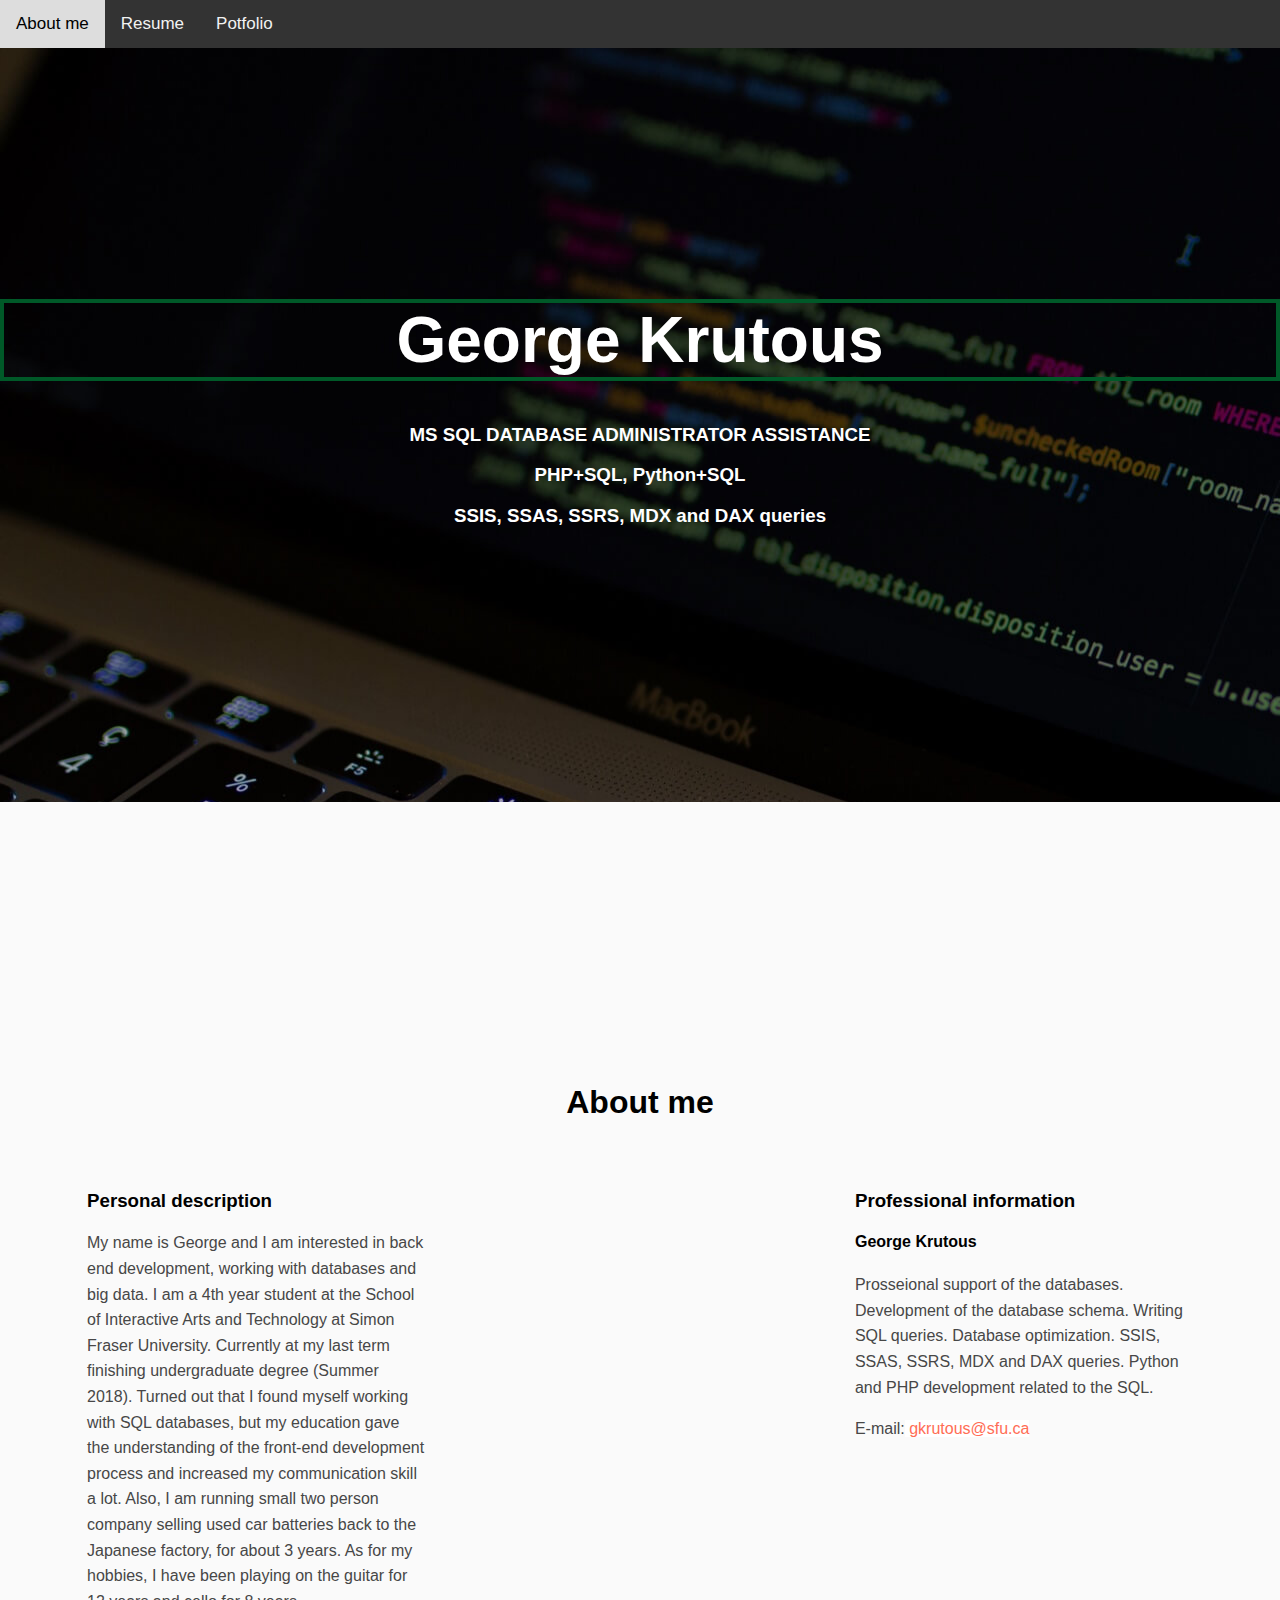
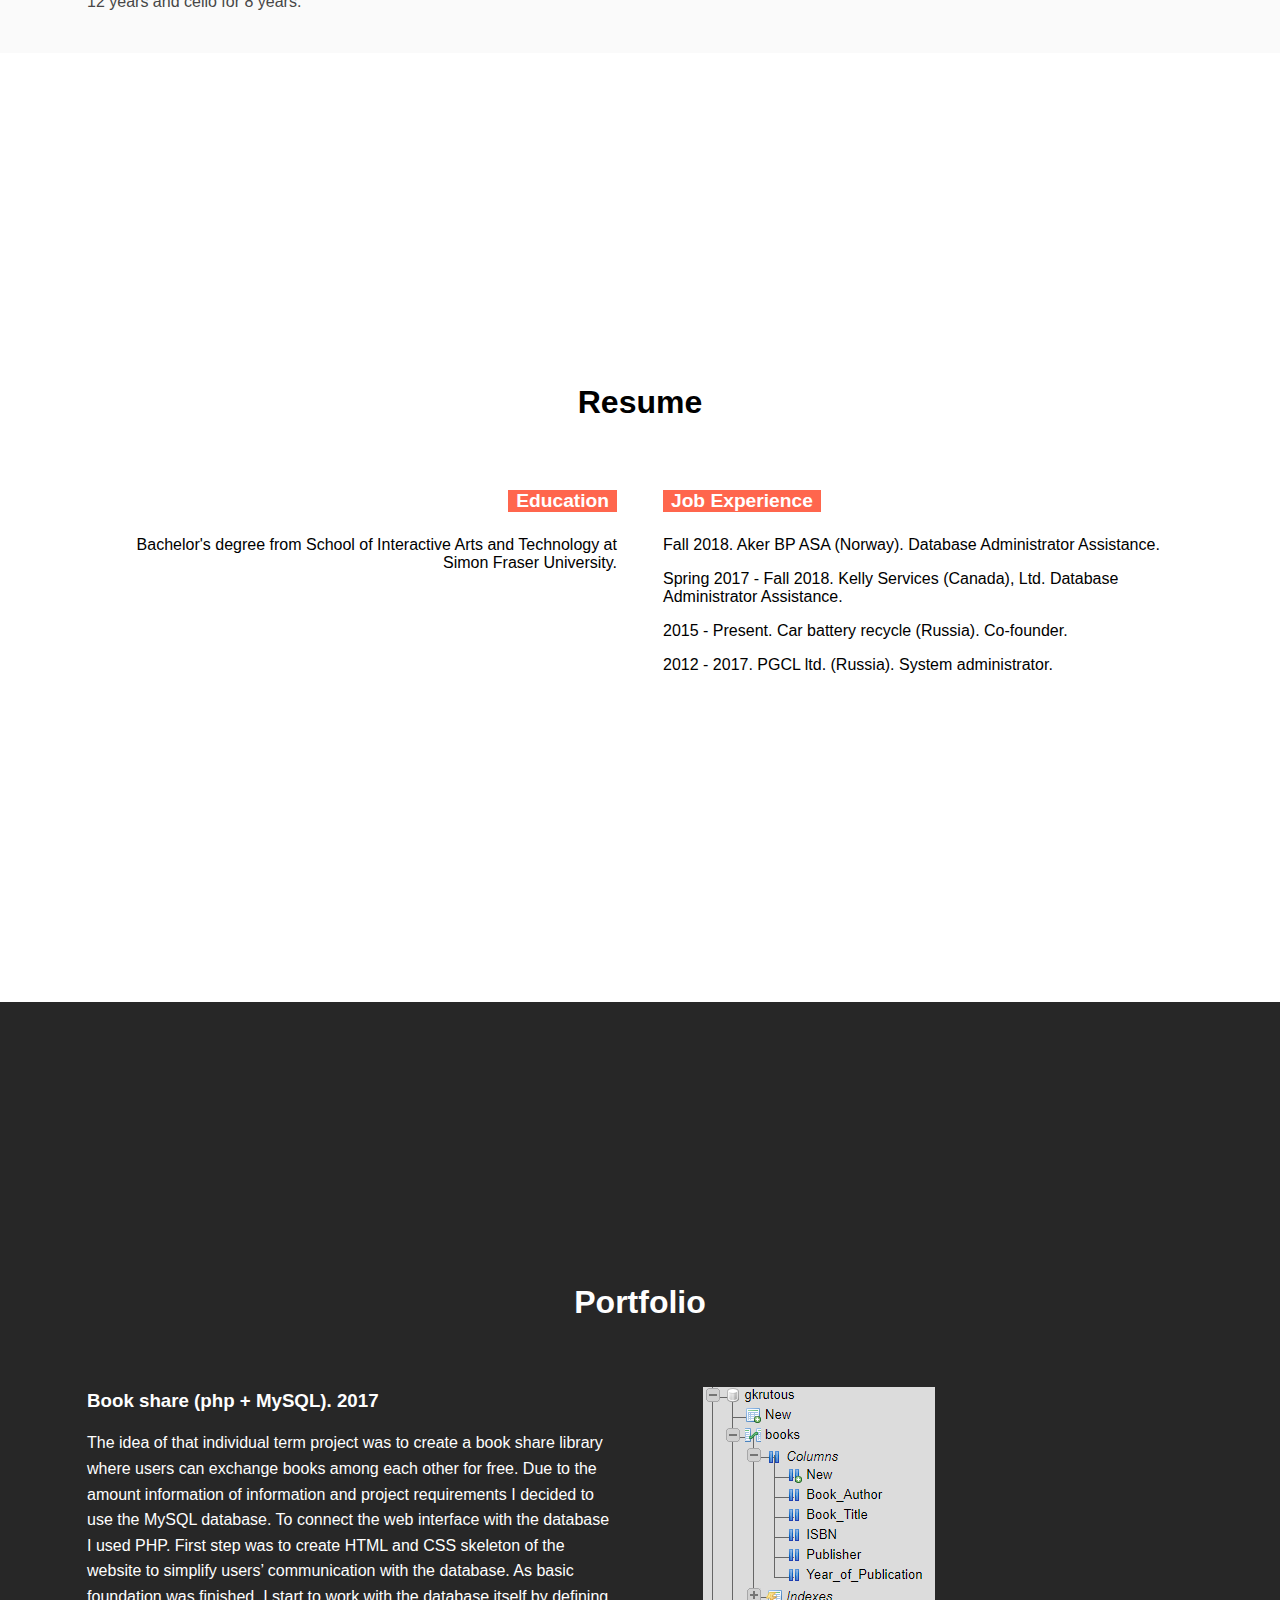
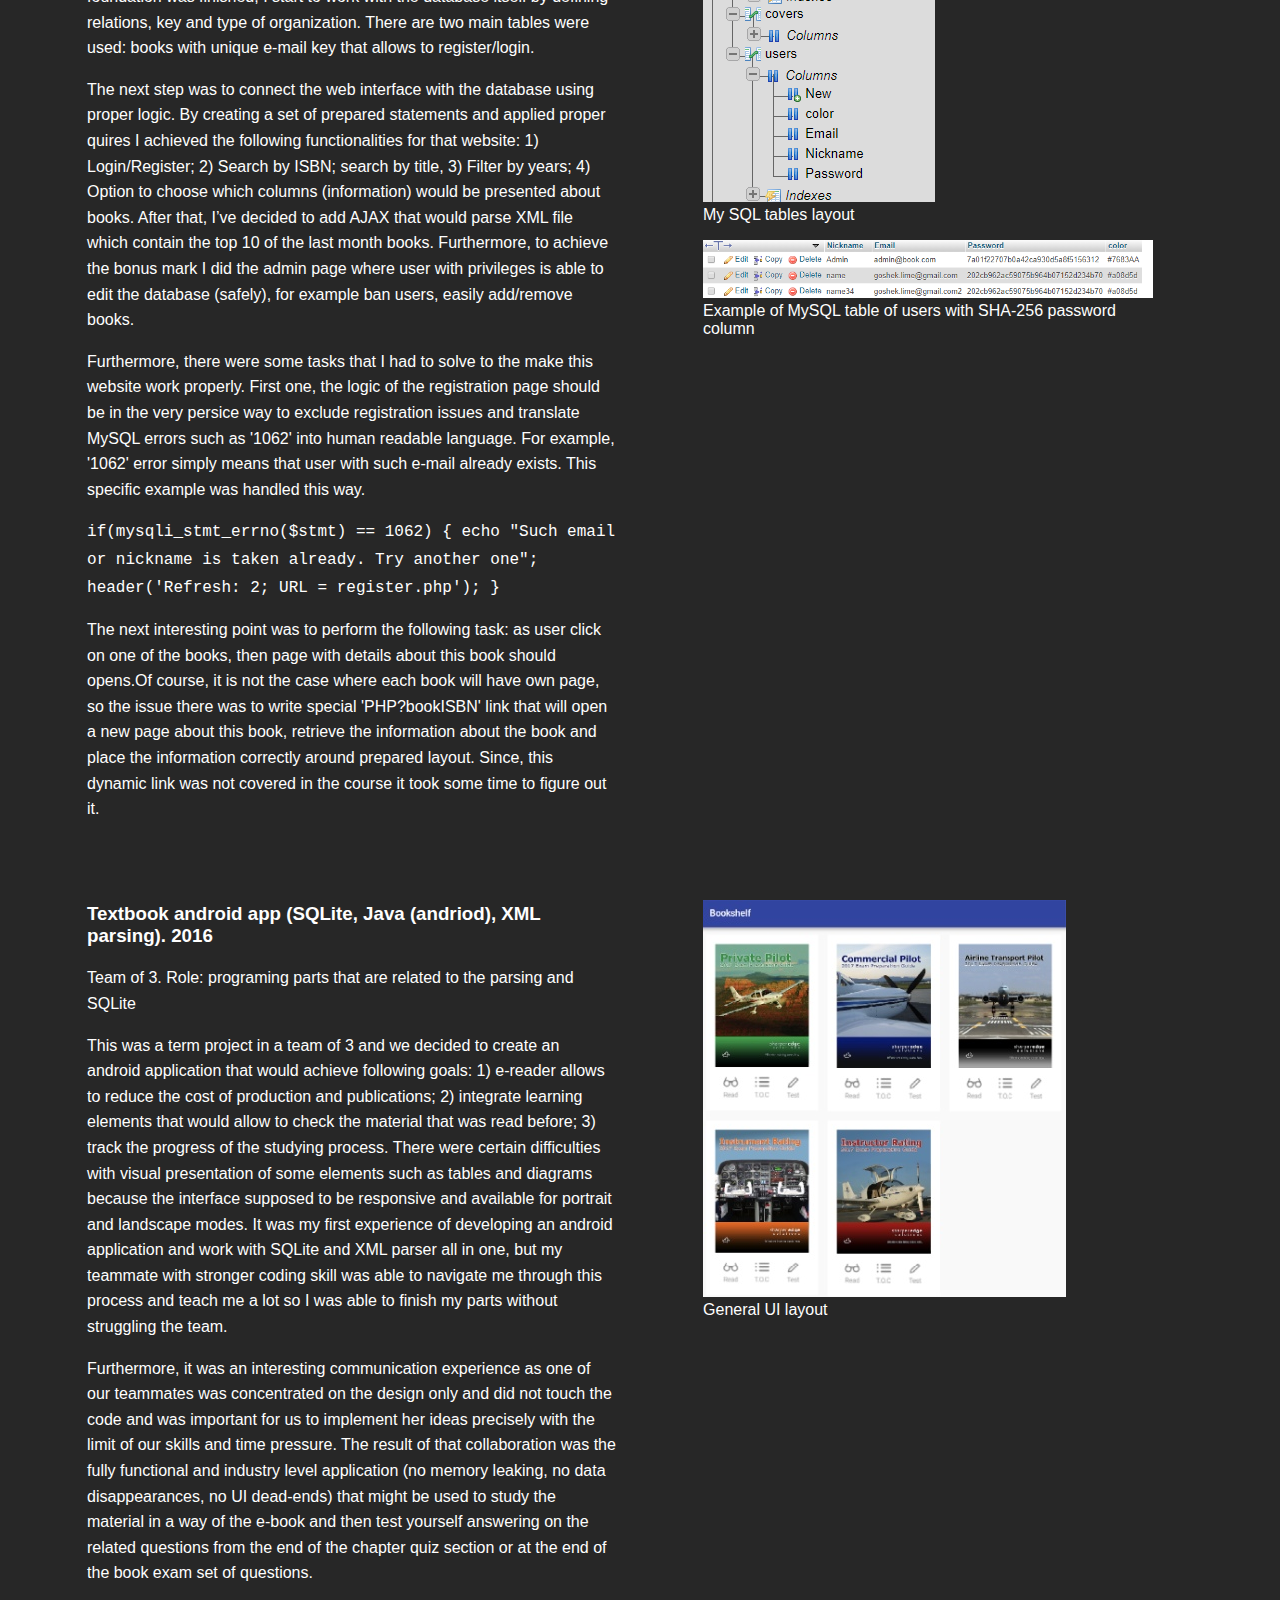
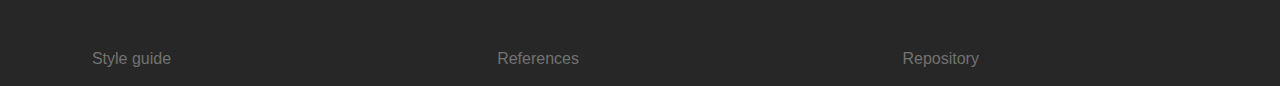
<file: P03/index.html>
<!DOCTYPE html>
<html lang="en">
   <head>
      <meta name="viewport" content="width=device-width,initial-scale=1.0">
      <meta charset="utf-8">
      <title>George Krutous</title>
      <link rel="stylesheet" href="css/normalize.css">
      <link rel="stylesheet" href="css/main.css">
      <link rel="stylesheet" href="css/grid.css">
   </head>
   <body>
      <header>
         <div class="navbar">
            <a href="#biography">About me</a>
            <a href="#resume">Resume</a>
            <a href="#portfolio">Potfolio</a>
         </div>
      </header>
      <section class="intro_section">
         <h1>George Krutous</h1>
         <h3>MS SQL DATABASE ADMINISTRATOR ASSISTANCE</h3>
         <h3>PHP+SQL, Python+SQL</h3>
         <h3>SSIS, SSAS, SSRS, MDX and DAX queries</h3>
         <!--<div id="terminal">
            <div class="typewriter">
                <p>INSERT INTO employees (IT_department)
                Values (George_Krutous);</p>
            </div>
            </div>-->
      </section>
      <div class="section_container">
         <section class="biography" id="biography">
            <h2>About me</h2>
            <div class="section_content" >
               <div class="row">
                  <div class="col-4">
                     <h3>Personal description</h3>
                     <p>My name is George and I am interested in back end development, working with databases and big data. I am a 4th year student at the School of Interactive Arts and Technology at Simon Fraser University. Currently at my last term finishing undergraduate degree (Summer 2018). Turned out that I found myself working with SQL databases, but my education gave the understanding of the front-end development process and increased my communication skill a lot. Also, I am running small two person company selling used car batteries back to the Japanese factory, for about 3 years. As for my hobbies, I have been playing on the guitar for 12 years and cello for 8 years.</p>
                  </div>
                  <div class="col-4">
                  </div>
                  <div class="col-4">
                     <h3>Professional information</h3>
                     <h4>George Krutous</h4>
                     <p>Prosseional support of the databases. Development of the database schema. Writing SQL queries. Database optimization. SSIS, SSAS, SSRS, MDX and DAX queries. Python and PHP development related to the SQL.</p>
                     <p>E-mail:<a class="white_bg" href="mailto:example@sfu.ca"> gkrutous@sfu.ca</a></p>
                  </div>
               </div>
            </div>
         </section>
      </div>
      <div class="section_container">
         <section class="resume" id="resume">
            <h2>Resume</h2>
            <div class="section_content">
               <div class="row">
                  <div class="col-6">
                     <div class="container_right">
                        <h3>Education</h3>
                        <p>Bachelor's degree from School of Interactive Arts and Technology at Simon Fraser University.</p>
                     </div>
                  </div>
                  <div class="container_left">
                     <div class="row">
                        <div class="col-6">
                           <h3>Job Experience</h3>
                           <p>Fall 2018. Aker BP ASA (Norway). Database Administrator Assistance.</p>
                           <p>Spring 2017 - Fall 2018. Kelly Services (Canada), Ltd. Database Administrator Assistance.</p>
                           <p>2015 - Present. Car battery recycle (Russia). Co-founder.</p>
                           <p>2012 - 2017. PGCL ltd. (Russia). System administrator. </p>
                        </div>
                     </div>
                  </div>
               </div>
            </div>
         </section>
      </div>
      <div class="section_container">
         <section class="portfolio" id="portfolio">
            <div class="section_content">
               <h2>Portfolio</h2>
               <div class="row">
                  <div class="col-6">
                     <h3>Book share (php + MySQL). 2017</h3>
                     <p>The idea of that individual term project was to create a book share library where users can exchange books among each other for free. Due to the amount information of information and project requirements I decided to use the MySQL database. To connect the web interface with the database I used PHP. First step was to create HTML and CSS skeleton of the website to simplify users’ communication with the database. As basic foundation was finished, I start to work with the database itself by defining relations, key and type of organization. There are two main tables were used: books with unique e-mail key that allows to register/login. </p>
                     <p>The next step was to connect the web interface with the database using proper logic. By creating a set of prepared statements and applied proper quires I achieved the following functionalities for that website: 1) Login/Register; 2) Search by ISBN; search by title, 3) Filter by years; 4) Option to choose which columns (information) would be presented about books. After that, I’ve decided to add AJAX that would parse XML file which contain the top 10 of the last month books. Furthermore, to achieve the bonus mark I did the admin page where user with privileges is able to edit the database (safely), for example ban users, easily add/remove books.</p>
                      <p>Furthermore, there were some tasks that I had to solve to the make this website work properly. First one, the logic of the registration page should be in the very persice way to exclude registration issues and translate MySQL errors such as '1062' into human readable language. For example, '1062' error simply means that user with such e-mail already exists. This specific example was handled this way.</p>
                        <p> <code>if(mysqli_stmt_errno($stmt) == 1062)
                        {
                            echo "Such email or nickname is taken already. Try another one";
                            header('Refresh: 2; URL = register.php');
                            }</code></p>
                      
                         <p>The next interesting point was to perform the following task: as user click on one of the books, then page with details about this book should opens.Of course, it is not the case where each book will have own page, so the issue there was to write special 'PHP?bookISBN' link that will open a new page about this book, retrieve the information about the book and place the information correctly around prepared layout. Since, this dynamic link was not covered in the course it took some time to figure out it.</p>
                  </div>
                  <div class="col-6">
                     <figure>
                        <img src="img/tables.png" alt="example of tables layout" class="responsive_image">
                        <figcaption>My SQL tables layout</figcaption>
                     </figure>
                     <figure>
                        <img src="img/users.png" alt="example of users table" class="responsive_image">
                        <figcaption>Example of MySQL table of users with SHA-256 password column</figcaption>
                     </figure>
                  </div>
               </div>
               <div class="row">
                  <div class="col-6">
                     <h3>Textbook android app (SQLite, Java (andriod), XML parsing). 2016</h3>
                     <p>Team of 3. Role: programing parts that are related to the parsing and SQLite</p>
                     <p>This was a term project in a team of 3 and we decided to create an android application that would achieve following goals: 1) e-reader allows to reduce the cost of production and publications; 2) integrate learning elements that would allow to check the material that was read before; 3) track the progress of the studying process. There were certain difficulties with visual presentation of some elements such as tables and diagrams because the interface supposed to be responsive and available for portrait and landscape modes. It was my first experience of developing an android application and work with SQLite and XML parser all in one, but my teammate with stronger coding skill was able to navigate me through this process and teach me a lot so I was able to finish my parts without struggling the team.</p>
                     <p>Furthermore, it was an interesting communication experience as one of our teammates was concentrated on the design only and did not touch the code and was important for us to implement her ideas precisely with the limit of our skills and time pressure. The result of that collaboration was the fully functional and industry level application (no memory leaking, no data disappearances, no UI dead-ends) that might be used to study the material in a way of the e-book and then test yourself answering on the related questions from the end of the chapter quiz section or at the end of the book exam set of questions.</p>
                  </div>
                  <div class="col-6">
                     <figure>
                        <img src="img/UI-level1.jpg" alt="General UI layout" class="responsive_image">
                        <figcaption>General UI layout</figcaption>
                     </figure>
                  </div>
               </div>
            </div>
         </section>
      </div>
      <footer>
         <div class="row">
            <div class="col-4">
               <a class="black_bg" href="styleguide.html">Style guide</a>
            </div>
            <div class="col-4">
               <a class="black_bg" href="references.html">References</a>
            </div>
            <div class="col-4">
               <a class="black_bg" href="https://github.com/GeorgeKru/339_P03">Repository</a>
            </div>
         </div>
      </footer>
   </body>
</html>
</file>
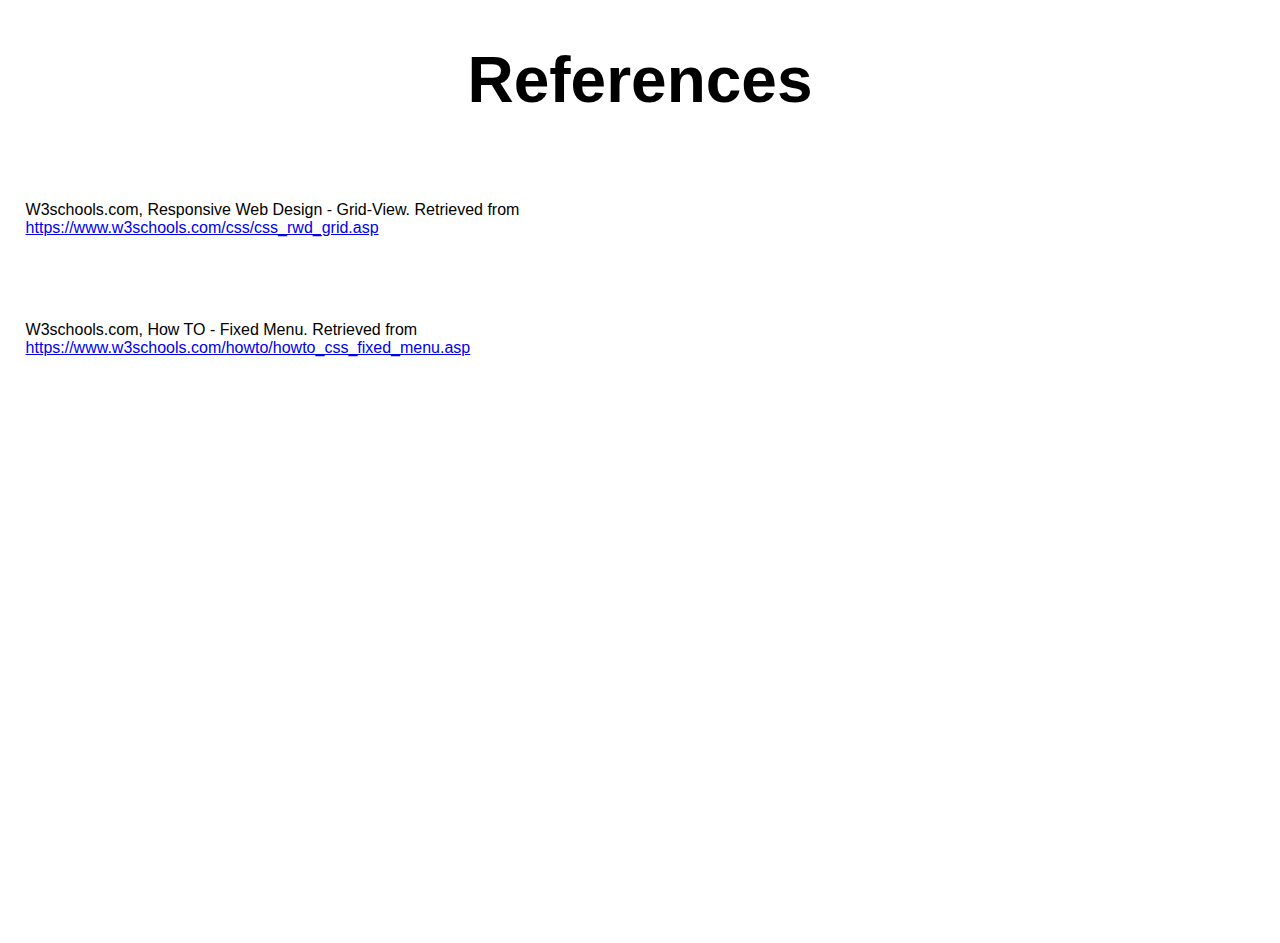
<file: P03/references.html>
<!DOCTYPE html>
<html lang="en">
   <head>
      <meta name="viewport" content="width=device-width,initial-scale=1.0">
      <meta charset="utf-8">
      <title>George Krutous</title>
      <link rel="stylesheet" href="css/normalize.css">
      <link rel="stylesheet" href="css/main.css">
      <link rel="stylesheet" href="css/grid.css">
   </head>
   <body>
      <section class="references">
         <h1>References</h1>
         <div class="row">
            <div class="col-6">
               <p>W3schools.com, Responsive Web Design - Grid-View. Retrieved from <a href="https://www.w3schools.com/css/css_rwd_grid.asp"> https://www.w3schools.com/css/css_rwd_grid.asp</a></p>
            </div>
         </div>
         <div class="row">
            <div class="col-6">
               <p>W3schools.com, How TO - Fixed Menu. Retrieved from <a href="https://www.w3schools.com/howto/howto_css_fixed_menu.asp"> https://www.w3schools.com/howto/howto_css_fixed_menu.asp</a></p>
            </div>
         </div>
      </section>
   </body>
</html>
</file>
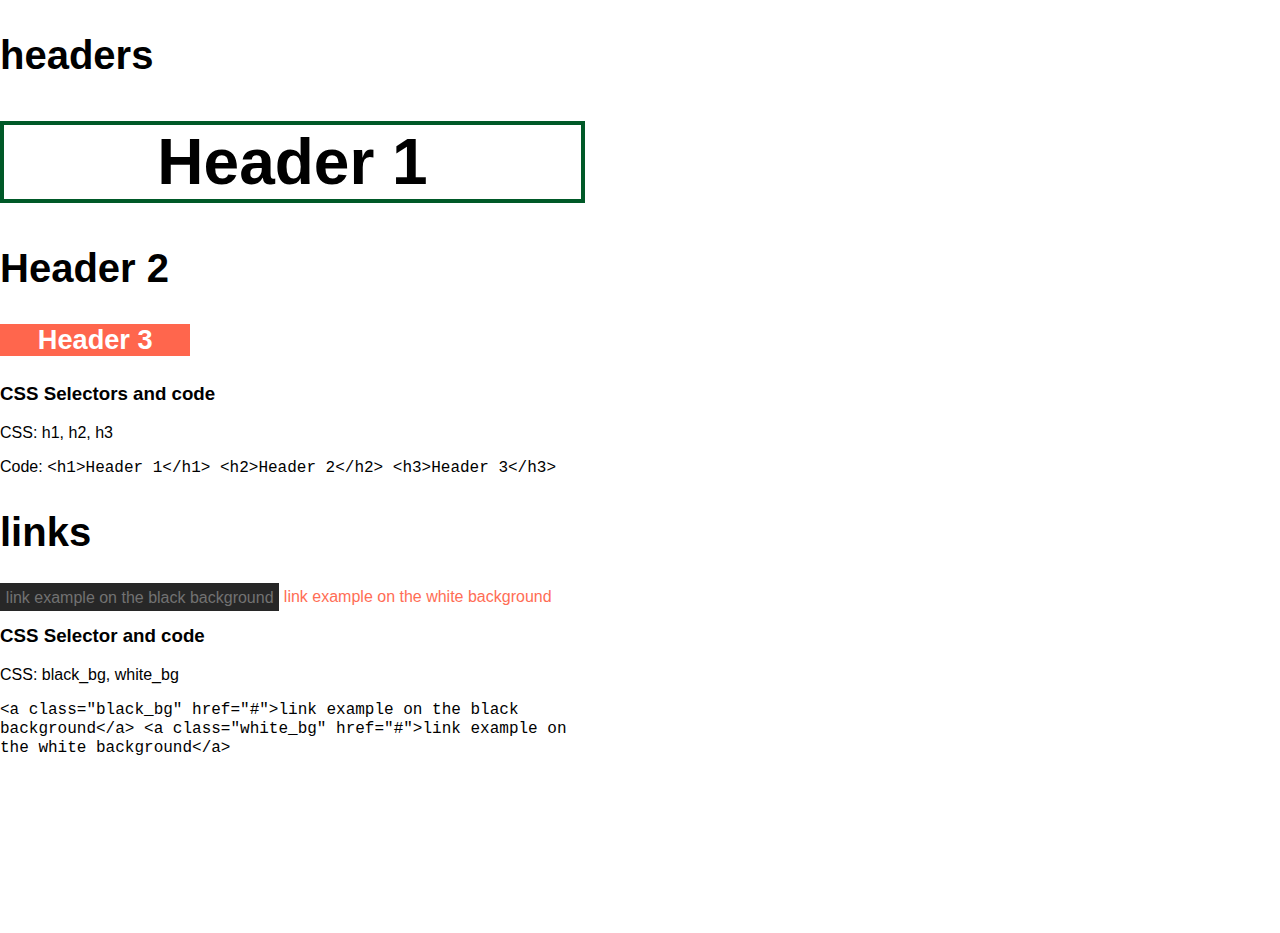
<file: P03/styleguide.html>
<!DOCTYPE html>
<html lang="en">
   <head>
      <meta name="viewport" content="width=device-width,initial-scale=1">
      <meta charset="utf-8">
      <title>George Krutous</title>
      <link rel="stylesheet" href="css/normalize.css">
      <link rel="stylesheet" href="css/grid.css">
      <link rel="stylesheet" href="css/main.css">
   </head>
   <body>
      <!--https://css-tricks.com/snippets/css/typewriter-effect/-->
      <!--<h2>terminal (ethos)</h2>
         <div id="terminal">
             <div class="typewriter">
                 <p>INSERT INTO employees (IT_department)
                 Values (George_Krutous);</p>
             </div>
         </div>-->
      <div class="wrapper">
         <!--<section>
            <h3>CSS Selector and code</h3>
            <p>CSS: #terminal, .typewriter p</p>
            <p>Code: 
                <code> &lt;div id="terminal"&gt;
                &lt;div class="typewriter"&gt;
                    &lt;p&gt;INSERT INTO employees (IT_department)
                    Values (George_Krutous);&lt;/p&gt;
                &lt;/div&gt; 
                </code>
            </p>
            </section>-->
         <section class="styleguide">
            <h2>headers</h2>
            <h1>Header 1</h1>
            <h2>Header 2</h2>
            <h3 class="style_guide">Header 3</h3>
            <h3>CSS Selectors and code</h3>
            <p>CSS: h1, h2, h3</p>
            <p>Code: 
               <code>
               &lt;h1&gt;Header 1&lt;/h1&gt;
               &lt;h2&gt;Header 2&lt;/h2&gt;
               &lt;h3&gt;Header 3&lt;/h3&gt;
               </code>
            </p>
         </section>
         <section>
            <h2>links</h2>
            <a class="black_bg" href="#">link example on the black background</a>
            <a class="white_bg" href="#">link example on the white background</a>
            <h3>CSS Selector and code</h3>
            <p>CSS: black_bg, white_bg</p>
            <code>
            &lt;a class="black_bg" href="#"&gt;link example on the black background&lt;/a&gt;
            &lt;a class="white_bg" href="#"&gt;link example on the white background&lt;/a&gt;
            </code>
         </section>
      </div>
   </body>
</html>
</file>
<file: P03/css/main.css>
body,html{height:100%}h1{font-size:4rem;color:white;border-bottom:0.25rem solid #005928;border-top:0.25rem solid #005928;border-left:0.25rem solid #005928;border-right:0.25rem solid #005928;text-align:center}h2{font-size:2.5rem}.style_guide{font-size:1.7rem;background-color:#FF664D;color:white;max-width:7em;text-align:center}.wrapper{max-width:65vh}.black_bg{background:#272727;text-decoration:none;color:#727272;padding:1% 1% 1% 1%}.black_bg:active,.black_bg:hover{background:#272727;text-decoration:underline;-webkit-text-decoration-color:#FF654C;text-decoration-color:#FF654C;color:white}.white_bg{background:white;text-decoration:none;color:#FF6D55}.white_bg:active,.white_bg:hover{text-decoration:underline;-webkit-text-decoration-color:black;text-decoration-color:black}.section_container{min-height:100%}.section_content{display:block;margin-left:5%;margin-right:5%}.intro_section{width:100%;padding-bottom:20%;min-height:auto;padding-top:20%;background-image:url(../img/bg.jpg)}.intro_section h1{display:-webkit-box;display:-ms-flexbox;display:flex;-webkit-box-pack:center;-ms-flex-pack:center;justify-content:center;-webkit-box-align:center;-ms-flex-align:center;align-items:center}.intro_section h3{text-align:center;color:white}.biography{background-color:#FAFAFA;width:100%;height:100%;min-height:100%;padding-top:20%;position:relative}.biography h2{display:-webkit-box;display:-ms-flexbox;display:flex;-webkit-box-pack:center;-ms-flex-pack:center;justify-content:center;-webkit-box-align:center;-ms-flex-align:center;align-items:center;text-align:center;font-size:2.0rem}.biography p{color:#474747;line-height:1.6}.biography img{max-width:50%;height:auto;border-radius:50%;margin-top:20%;margin-left:10%}.resume{width:100%;height:100%;min-height:100%;padding-top:20%;background-color:white;position:relative}.container_right{text-align:right}.container_left{text-align:left}.resume h3:first-child{font-size:1.2rem;background-color:#FF664D;color:white;display:inline-block;padding:0 1.5%;margin-bottom:1.5%}.resume h2{display:-webkit-box;display:-ms-flexbox;display:flex;-webkit-box-pack:center;-ms-flex-pack:center;justify-content:center;-webkit-box-align:center;-ms-flex-align:center;align-items:center;text-align:center;font-size:2.0rem}.portfolio{width:100%;height:auto;min-height:100%;padding-top:20%;background-color:#272727;color:#FEFEFE}.portfolio h2{display:-webkit-box;display:-ms-flexbox;display:flex;-webkit-box-pack:center;-ms-flex-pack:center;justify-content:center;-webkit-box-align:center;-ms-flex-align:center;align-items:center;text-align:center;font-size:2.0rem}.portfolio p{line-height:1.6}footer{background-color:#272727;padding:0 0 0 5%}.navbar{overflow:hidden;background-color:#333;position:fixed;top:0;width:100%;z-index:5}.navbar a{float:left;display:block;color:#f2f2f2;text-align:center;padding:14px 16px;text-decoration:none;font-size:17px}.navbar a:hover{background:#ddd;color:black}.responsive_image{max-width:100%;height:auto}.references h1{font-size:4rem;color:black;border-bottom:0;border-top:0;border-left:0;border-right:0;text-align:center}.styleguide h1{color:black}
</file>
<file: P03/css/grid.css>
*{-webkit-box-sizing:border-box;box-sizing:border-box}.container{display:-webkit-box;display:-ms-flexbox;display:flex;-webkit-box-orient:horizontal;-webkit-box-direction:normal;-ms-flex-direction:row;flex-direction:row;-ms-flex-wrap:nowrap;flex-wrap:nowrap;-webkit-box-pack:center;-ms-flex-pack:center;justify-content:center}.row:after{content:"";clear:both;display:table}[class*=col-]{float:left;padding:2%}.col-1{width:8.33%}.col-2{width:16.66%}.col-3{width:25%}.col-4{width:33.33%}.col-5{width:41.66%}.col-6{width:50%}.col-7{width:58.33%}.col-8{width:66.66%}.col-9{width:75%}.col-10{width:83.33%}.col-11{width:91.66%}.col-12{width:100%}@media screen and (max-width:880px){[class*=col-]{width:100%}.container_right{text-align:left}.biography img{max-width:25%;height:auto;border-radius:50%;margin-top:20%;margin-left:10%}.biography{width:100%;height:auto;padding-top:20%}.section_container{height:auto}}
</file>
